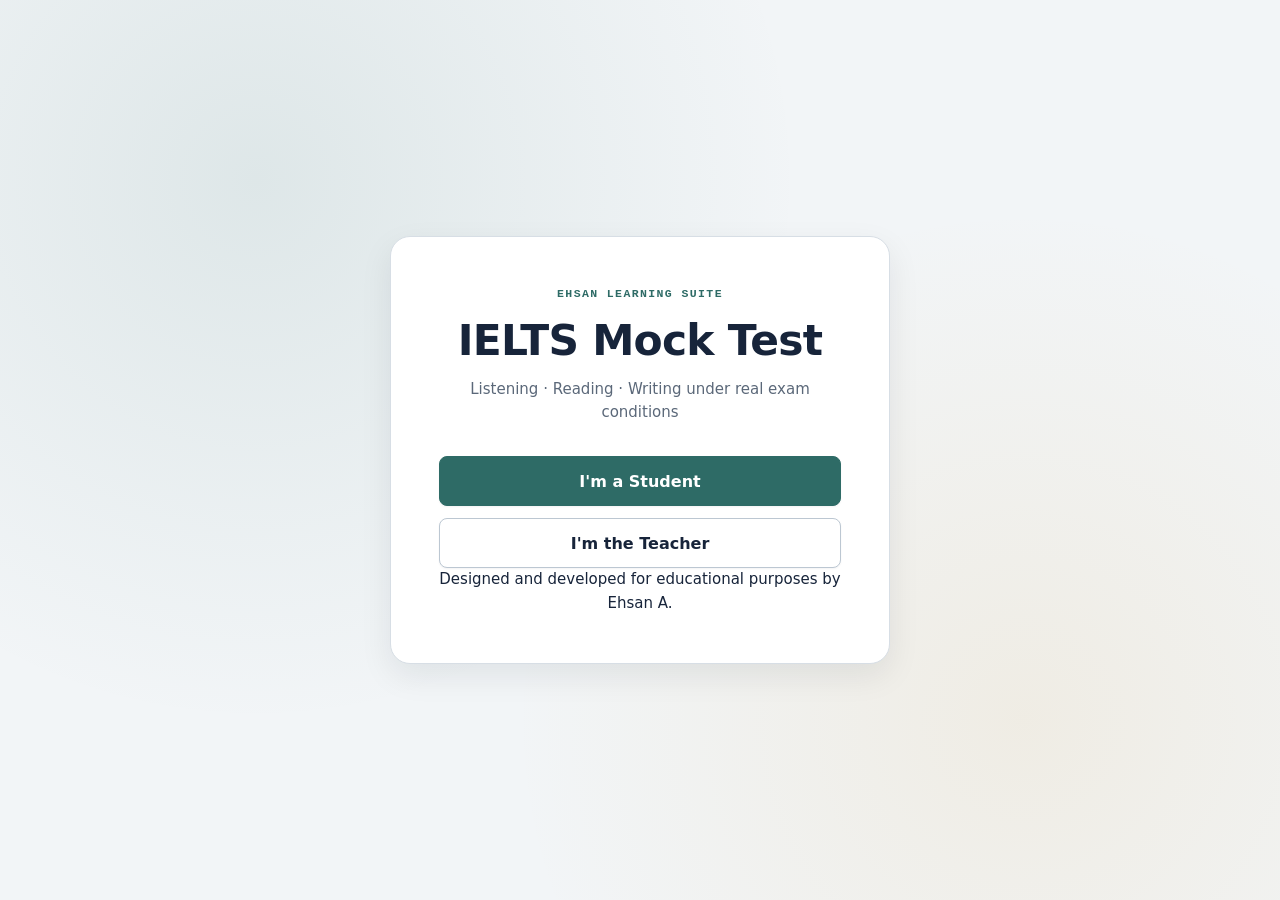
<file: index.html>
<!DOCTYPE html>
<html lang="en">
<head>
<meta charset="UTF-8">
<meta name="viewport" content="width=device-width, initial-scale=1.0">
<title>EHSAN IELTS Mock Test</title>
<link rel="preconnect" href="https://fonts.googleapis.com">
<link href="https://fonts.googleapis.com/css2?family=Lora:wght@500;600;700&family=IBM+Plex+Sans:wght@400;500;600;700&family=IBM+Plex+Mono:wght@500;600&display=swap" rel="stylesheet">
<link rel="stylesheet" href="css/style.css">
</head>
<body>
<div class="gate-wrap">
  <div class="gate-card">
    <div class="gate-eyebrow">EHSAN Learning Suite</div>
    <h1 class="gate-title">IELTS Mock Test</h1>
    <p class="gate-sub">Listening &middot; Reading &middot; Writing under real exam conditions</p>
    <div class="gate-actions">
      <a class="btn btn-primary btn-lg" href="student-login.html">I'm a Student</a>
      <a class="btn btn-ghost btn-lg" href="teacher-login.html">I'm the Teacher</a>
    </div>
    <div class="footer-label">Designed and developed for educational purposes by Ehsan A.</div>
  </div>
</div>
</body>
</html>
</file>
<file: css/style.css>
@layer reset, base, layout, components, pages, utilities, motion;

@layer reset {
  *,
  *::before,
  *::after {
    box-sizing: border-box;
  }

  html {
    color-scheme: light;
    scroll-behavior: smooth;
  }

  body,
  h1,
  h2,
  h3,
  h4,
  p {
    margin-top: 0;
  }

  button,
  input,
  select,
  textarea {
    font: inherit;
  }

  button {
    border: 0;
  }

  img,
  svg {
    max-width: 100%;
  }

  a {
    color: inherit;
    text-decoration: none;
  }
}

@layer base {
  :root {
    /* Brand */
    --color-navy-950: #11213a;
    --color-navy-900: #192d4b;
    --color-navy-800: #263d5d;
    --color-teal-800: #245b57;
    --color-teal-700: #2e6b66;
    --color-teal-600: #3b7f78;
    --color-teal-100: #e7f1ef;
    --color-amber-600: #b97816;
    --color-amber-500: #d49425;
    --color-amber-100: #fff3d9;
    --color-danger-700: #963823;
    --color-danger-600: #ad452f;
    --color-danger-100: #fceae5;
    --color-success-700: #176447;
    --color-success-100: #e5f5ed;

    /* Neutral surfaces */
    --color-page: #f2f5f7;
    --color-surface: #ffffff;
    --color-surface-subtle: #f8fafb;
    --color-surface-muted: #edf1f4;
    --color-border: #d7dee5;
    --color-border-strong: #bcc7d2;
    --color-text: #17243a;
    --color-text-muted: #5b6879;
    --color-text-faint: #7a8695;

    /* System font stack: no external font request */
    --font-ui: system-ui, -apple-system, BlinkMacSystemFont, "Segoe UI", Roboto,
      Helvetica, Arial, sans-serif, "Apple Color Emoji", "Segoe UI Emoji";
    --font-mono: ui-monospace, SFMono-Regular, Menlo, Monaco, Consolas,
      "Liberation Mono", "Courier New", monospace;

    /* Type scale */
    --text-xs: 0.75rem;
    --text-sm: 0.875rem;
    --text-base: 0.9375rem;
    --text-lg: 1.125rem;
    --text-xl: clamp(1.3rem, 2vw, 1.55rem);
    --text-2xl: clamp(1.65rem, 2.6vw, 2rem);

    /* Spacing */
    --space-1: 0.25rem;
    --space-2: 0.5rem;
    --space-3: 0.75rem;
    --space-4: 1rem;
    --space-5: 1.5rem;
    --space-6: 2rem;
    --space-8: 3rem;

    /* Shape and elevation */
    --radius-sm: 0.5rem;
    --radius-md: 0.75rem;
    --radius-lg: 1rem;
    --radius-xl: 1.25rem;
    --shadow-xs: 0 1px 2px rgb(15 23 42 / 5%);
    --shadow-sm: 0 2px 8px rgb(15 23 42 / 6%);
    --shadow-md: 0 12px 32px rgb(15 23 42 / 8%);
    --focus-ring: 0 0 0 3px rgb(212 148 37 / 28%);

    /* Motion */
    --ease-standard: cubic-bezier(0.2, 0, 0, 1);
    --duration-fast: 140ms;
    --duration-normal: 200ms;

    /* Backward-compatible aliases used throughout the app */
    --paper: var(--color-surface);
    --bg: var(--color-page);
    --ink: var(--color-navy-900);
    --ink-soft: var(--color-text-muted);
    --teal: var(--color-teal-700);
    --teal-dark: var(--color-teal-800);
    --amber: var(--color-amber-500);
    --danger: var(--color-danger-600);
    --line: var(--color-border);
    --radius: var(--radius-md);
    --serif: var(--font-ui);
    --sans: var(--font-ui);
    --mono: var(--font-mono);
  }

  body {
    min-height: 100vh;
    margin: 0;
    background:
      radial-gradient(circle at 8% 0%, rgb(46 107 102 / 5%), transparent 30rem),
      var(--color-page);
    color: var(--color-text);
    font-family: var(--font-ui);
    font-size: var(--text-base);
    line-height: 1.55;
    text-rendering: optimizeLegibility;
    -webkit-font-smoothing: antialiased;
  }

  h1,
  h2,
  h3,
  h4 {
    color: var(--color-text);
    font-family: var(--font-ui);
    line-height: 1.2;
    letter-spacing: -0.018em;
  }

  h1,
  h2 {
    font-weight: 750;
  }

  h3,
  h4 {
    font-weight: 700;
  }

  ::selection {
    background: rgb(46 107 102 / 20%);
  }

  :focus-visible {
    outline: 2px solid var(--color-amber-500);
    outline-offset: 3px;
  }

  ::-webkit-scrollbar {
    width: 11px;
    height: 11px;
  }

  ::-webkit-scrollbar-track {
    background: transparent;
  }

  ::-webkit-scrollbar-thumb {
    border: 3px solid transparent;
    border-radius: 999px;
    background: rgb(91 104 121 / 38%);
    background-clip: padding-box;
  }
}

@layer layout {
  .gate-wrap,
  .center-wrap {
    min-height: 100vh;
    display: grid;
    place-items: center;
    padding: clamp(1rem, 4vw, 3rem);
  }

  .gate-wrap {
    background:
      radial-gradient(circle at 20% 20%, rgb(46 107 102 / 10%), transparent 34rem),
      radial-gradient(circle at 80% 80%, rgb(212 148 37 / 9%), transparent 32rem),
      var(--color-page);
  }

  .admin-shell {
    display: grid;
    grid-template-columns: 236px minmax(0, 1fr);
    min-height: 100vh;
  }

  .admin-sidebar {
    position: sticky;
    top: 0;
    z-index: 20;
    display: flex;
    height: 100vh;
    flex-direction: column;
    padding: 1.5rem 0.9rem 1rem;
    overflow-y: auto;
    color: #fff;
    background:
      linear-gradient(180deg, rgb(255 255 255 / 2%), transparent 25%),
      var(--color-navy-950);
    box-shadow: 8px 0 30px rgb(17 33 58 / 8%);
  }

  .admin-main {
    min-width: 0;
    padding: clamp(1.5rem, 3.2vw, 2.75rem);
    overflow-y: auto;
  }

  .panel-head {
    display: flex;
    align-items: flex-start;
    justify-content: space-between;
    gap: 1rem;
    margin-bottom: 1.5rem;
    flex-wrap: wrap;
  }

  .panel-head h1,
  .panel-head h2 {
    margin: 0;
    font-size: var(--text-2xl);
  }

  .settings-row,
  .grading-controls,
  .prelim-scores,
  .exam-card-actions {
    display: flex;
    align-items: center;
    gap: 0.75rem;
    flex-wrap: wrap;
  }

  .exam-list {
    display: grid;
    gap: 0.85rem;
  }

  .exam-body {
    display: grid;
    grid-template-columns: minmax(0, 1fr) minmax(0, 1fr);
    min-height: calc(100vh - 130px);
  }
}

@layer components {
  /* Buttons */
  .btn {
    display: inline-flex;
    min-height: 42px;
    align-items: center;
    justify-content: center;
    gap: 0.45rem;
    padding: 0.68rem 1.15rem;
    border: 1px solid transparent;
    border-radius: var(--radius-sm);
    font-weight: 700;
    font-size: 0.9rem;
    line-height: 1.1;
    cursor: pointer;
    box-shadow: var(--shadow-xs);
    transition:
      transform var(--duration-fast) var(--ease-standard),
      box-shadow var(--duration-fast) var(--ease-standard),
      border-color var(--duration-fast) var(--ease-standard),
      background-color var(--duration-fast) var(--ease-standard),
      color var(--duration-fast) var(--ease-standard);
  }

  .btn:hover:not(:disabled) {
    transform: translateY(-1px);
    box-shadow: var(--shadow-sm);
  }

  .btn:active:not(:disabled) {
    transform: translateY(0);
    box-shadow: var(--shadow-xs);
  }

  .btn-primary {
    color: #fff;
    background: var(--color-teal-700);
    border-color: var(--color-teal-700);
  }

  .btn-primary:hover:not(:disabled) {
    background: var(--color-teal-800);
    border-color: var(--color-teal-800);
  }

  .btn-ghost {
    color: var(--color-text);
    background: var(--color-surface);
    border-color: var(--color-border-strong);
  }

  .btn-ghost:hover:not(:disabled) {
    color: var(--color-teal-800);
    background: var(--color-teal-100);
    border-color: rgb(46 107 102 / 48%);
  }

  .btn-danger {
    color: #fff;
    background: var(--color-danger-600);
    border-color: var(--color-danger-600);
  }

  .btn-danger:hover:not(:disabled) {
    background: var(--color-danger-700);
    border-color: var(--color-danger-700);
  }

  .btn:disabled {
    opacity: 0.48;
    cursor: not-allowed;
    box-shadow: none;
  }

  .btn-lg {
    min-height: 50px;
    padding: 0.85rem 1.6rem;
    font-size: 1rem;
  }

  .btn-sm {
    min-height: 34px;
    padding: 0.48rem 0.78rem;
    font-size: 0.79rem;
  }

  /* Form controls */
  .text-input,
  .grading-controls select,
  select.text-input,
  textarea.text-input {
    width: 100%;
    min-height: 44px;
    padding: 0.72rem 0.85rem;
    border: 1px solid var(--color-border-strong);
    border-radius: var(--radius-sm);
    color: var(--color-text);
    background: var(--color-surface);
    box-shadow: inset 0 1px 1px rgb(15 23 42 / 2%);
    transition:
      border-color var(--duration-fast) var(--ease-standard),
      box-shadow var(--duration-fast) var(--ease-standard),
      background-color var(--duration-fast) var(--ease-standard);
  }

  .text-input:hover,
  .grading-controls select:hover {
    border-color: rgb(46 107 102 / 58%);
  }

  .text-input:focus,
  .grading-controls select:focus {
    outline: 0;
    border-color: var(--color-teal-700);
    box-shadow: var(--focus-ring);
  }

  .text-input::placeholder,
  textarea::placeholder {
    color: var(--color-text-faint);
    opacity: 1;
  }

  .textarea-input {
    min-height: 120px;
    resize: vertical;
  }

  label {
    color: var(--color-text);
  }

  .muted {
    color: var(--color-text-muted);
  }

  .small {
    font-size: var(--text-sm);
  }

  .error-msg,
  .success-msg {
    min-height: 1.15rem;
    margin-top: 0.35rem;
    font-size: 0.84rem;
    font-weight: 650;
  }

  .error-msg {
    color: var(--color-danger-700);
  }

  .success-msg,
  #liveIndicator {
    color: var(--color-success-700);
  }

  /* Cards */
  .gate-card,
  .auth-card,
  .intro-card,
  .settings-card,
  .exam-card,
  .builder-part-card,
  .grading-card {
    background: var(--color-surface);
    border: 1px solid var(--color-border);
    box-shadow: var(--shadow-xs);
  }

  .gate-card,
  .auth-card,
  .intro-card {
    width: min(100%, 500px);
    padding: clamp(1.75rem, 5vw, 3rem);
    border-radius: var(--radius-xl);
    box-shadow: var(--shadow-md);
  }

  .gate-card {
    max-width: 500px;
    text-align: center;
  }

  .auth-card {
    max-width: 460px;
  }

  .intro-card {
    max-width: 620px;
  }

  .gate-eyebrow,
  .intro-eyebrow {
    margin-bottom: 0.8rem;
    color: var(--color-teal-700);
    font-family: var(--font-mono);
    font-size: 0.72rem;
    font-weight: 700;
    letter-spacing: 0.12em;
    text-transform: uppercase;
  }

  .intro-eyebrow {
    color: var(--color-amber-600);
  }

  .gate-title {
    margin-bottom: 0.7rem;
    font-size: clamp(2rem, 7vw, 2.65rem);
  }

  .gate-sub {
    margin-bottom: 2rem;
    color: var(--color-text-muted);
  }

  .gate-actions {
    display: grid;
    gap: 0.75rem;
  }

  .auth-card h2,
  .intro-card h2 {
    margin: 0.3rem 0 0.65rem;
    font-size: var(--text-xl);
  }

  .link-back {
    padding: 0;
    color: var(--color-teal-700);
    background: transparent;
    font-size: 0.85rem;
    font-weight: 700;
    cursor: pointer;
  }

  .link-back:hover {
    color: var(--color-teal-800);
    text-decoration: underline;
    text-underline-offset: 3px;
  }

  .intro-list {
    padding-left: 1.3rem;
    color: var(--color-text-muted);
    line-height: 1.8;
  }

  .intro-list strong {
    color: var(--color-text);
  }

  .prelim-scores .score-chip {
    min-width: 125px;
    flex: 1;
    padding: 0.9rem 1rem;
    text-align: center;
    background: var(--color-surface-subtle);
    border: 1px solid var(--color-border);
    border-radius: var(--radius-md);
  }

  .score-chip .band-num {
    color: var(--color-teal-700);
    font-size: 1.65rem;
    font-weight: 800;
    line-height: 1.1;
  }

  .score-chip .band-label {
    margin-top: 0.3rem;
    color: var(--color-text-muted);
    font-size: 0.72rem;
    font-weight: 700;
    letter-spacing: 0.07em;
    text-transform: uppercase;
  }

  .score-chip.pending {
    border-style: dashed;
    background: var(--color-surface-subtle);
  }

  .score-chip.pending .band-num {
    color: var(--color-text-muted);
    font-size: 1.35rem;
  }

  /* Admin navigation */
  .admin-brand {
    margin: 0.25rem 0.5rem 1.9rem;
    font-size: 1.2rem;
    font-weight: 800;
    letter-spacing: -0.02em;
  }

  .admin-brand span {
    color: var(--color-amber-500);
  }

  .admin-nav {
    display: grid;
    gap: 0.35rem;
  }

  .admin-nav-btn {
    position: relative;
    display: flex;
    min-height: 42px;
    align-items: center;
    width: 100%;
    padding: 0.67rem 0.78rem;
    border-radius: var(--radius-sm);
    color: rgb(255 255 255 / 75%);
    background: transparent;
    font-size: 0.88rem;
    font-weight: 650;
    text-align: left;
    cursor: pointer;
    transition:
      color var(--duration-fast) var(--ease-standard),
      background-color var(--duration-fast) var(--ease-standard),
      transform var(--duration-fast) var(--ease-standard);
  }

  .admin-nav-btn:hover {
    color: #fff;
    background: rgb(255 255 255 / 7%);
    transform: translateX(2px);
  }

  .admin-nav-btn.active,
  .admin-nav-btn[aria-current="page"] {
    color: #fff;
    background: var(--color-teal-700);
    box-shadow: inset 3px 0 0 var(--color-amber-500);
  }

  .sidebar-logout {
    min-height: 40px;
    margin-top: auto;
    color: #fff;
    background: transparent;
    border: 1px solid rgb(255 255 255 / 34%);
    box-shadow: none;
  }

  .sidebar-logout:hover:not(:disabled) {
    color: #fff;
    background: rgb(255 255 255 / 8%);
    border-color: rgb(255 255 255 / 75%);
  }

  /* Dashboard and builder cards */
  .settings-card,
  .grading-card {
    padding: 1.35rem;
    margin-bottom: 1.35rem;
    border-radius: var(--radius-lg);
  }

  .settings-card h3,
  .grading-card h4 {
    margin-bottom: 0.35rem;
  }

  .settings-row .text-input {
    max-width: 360px;
    margin: 0;
  }

  .exam-card {
    padding: 1rem 1.15rem;
    display: flex;
    align-items: center;
    justify-content: space-between;
    gap: 1rem;
    flex-wrap: wrap;
    border-radius: var(--radius-md);
    transition:
      border-color var(--duration-fast) var(--ease-standard),
      box-shadow var(--duration-fast) var(--ease-standard),
      transform var(--duration-fast) var(--ease-standard);
  }

  .exam-card:hover {
    transform: translateY(-1px);
    border-color: rgb(46 107 102 / 34%);
    box-shadow: var(--shadow-sm);
  }

  .exam-card-name {
    font-weight: 750;
  }

  .exam-card-meta {
    margin-top: 0.2rem;
    color: var(--color-text-muted);
    font-size: 0.8rem;
  }

  .builder-tabs {
    display: flex;
    gap: 0.3rem;
    margin-bottom: 1.4rem;
    padding: 0.25rem 0.25rem 0;
    overflow-x: auto;
    border-bottom: 1px solid var(--color-border);
  }

  .builder-tab {
    position: relative;
    min-height: 42px;
    padding: 0.65rem 1rem 0.8rem;
    white-space: nowrap;
    color: var(--color-text-muted);
    background: transparent;
    font-size: 0.88rem;
    font-weight: 700;
    cursor: pointer;
    transition:
      color var(--duration-fast) var(--ease-standard),
      background-color var(--duration-fast) var(--ease-standard);
  }

  .builder-tab:hover {
    color: var(--color-teal-800);
    background: rgb(46 107 102 / 5%);
  }

  .builder-tab::after {
    position: absolute;
    right: 0.65rem;
    bottom: -1px;
    left: 0.65rem;
    height: 3px;
    content: "";
    border-radius: 999px 999px 0 0;
    background: transparent;
    transform: scaleX(0.5);
    transition:
      transform var(--duration-normal) var(--ease-standard),
      background-color var(--duration-normal) var(--ease-standard);
  }

  .builder-tab.active {
    color: var(--color-teal-800);
  }

  .builder-tab.active::after {
    background: var(--color-teal-700);
    transform: scaleX(1);
  }

  .builder-tab-pane,
  .builder-pane {
    display: none;
  }

  .builder-tab-pane.active,
  .builder-pane.active {
    display: block;
    animation: pane-enter var(--duration-normal) var(--ease-standard) both;
  }

  .field-block {
    margin-bottom: 1.25rem;
  }

  .field-block > label,
  .builder-field-label {
    display: block;
    margin: 0.75rem 0 0.35rem;
    font-size: 0.84rem;
    font-weight: 750;
  }

  .builder-part-card {
    padding: clamp(1rem, 2.2vw, 1.35rem);
    margin-bottom: 1rem;
    border-radius: var(--radius-lg);
  }

  .builder-part-head {
    display: flex;
    align-items: center;
    justify-content: space-between;
    gap: 0.75rem;
    margin-bottom: 0.85rem;
  }

  .builder-part-head strong {
    font-weight: 750;
  }

  .builder-question-row {
    display: grid;
    grid-template-columns: minmax(0, 1fr) auto;
    align-items: start;
    gap: 0.75rem;
    padding: 0.9rem 0;
    border-top: 1px dashed var(--color-border);
  }

  .builder-question-row:first-of-type {
    border-top: 0;
  }

  .submit-bar {
    position: sticky;
    bottom: 0;
    z-index: 12;
    display: flex;
    align-items: center;
    gap: 0.85rem;
    margin-top: 1.25rem;
    padding: 0.9rem 0;
    border-top: 1px solid rgb(188 199 210 / 80%);
    background: rgb(242 245 247 / 92%);
    backdrop-filter: blur(12px);
  }

  /* Quill */
  .rich-editor {
    margin: 0.4rem 0;
    overflow: hidden;
    background: var(--color-surface);
    border-radius: var(--radius-sm);
  }

  .ql-toolbar.ql-snow {
    border: 1px solid var(--color-border-strong);
    border-bottom: 0;
    border-radius: var(--radius-sm) var(--radius-sm) 0 0;
    background: var(--color-surface-subtle);
  }

  .rich-editor .ql-container,
  .rich-editor.ql-container {
    border-color: var(--color-border-strong);
    font-family: var(--font-ui);
    font-size: 0.92rem;
  }

  .rich-editor .ql-editor {
    line-height: 1.65;
  }

  .ql-toolbar.ql-snow:has(+ .rich-editor:focus-within),
  .rich-editor:focus-within,
  .rich-editor.ql-container:focus-within {
    border-color: var(--color-teal-700);
  }

  .rich-editor:focus-within {
    box-shadow: var(--focus-ring);
  }

  .rich-editor .ql-editor.ql-blank::before {
    color: var(--color-text-faint);
    font-style: normal;
  }

  /* Grading content */
  .grading-essay {
    max-height: 300px;
    margin: 0.85rem 0;
    padding: 1rem;
    overflow-y: auto;
    white-space: pre-wrap;
    line-height: 1.7;
    background: var(--color-surface-subtle);
    border: 1px solid var(--color-border);
    border-radius: var(--radius-md);
  }

  .grading-controls select {
    width: 120px;
  }

  /* Audio */
  .custom-audio-player {
    margin-top: 1rem;
  }

  .audio-actions {
    display: flex;
    align-items: stretch;
    justify-content: center;
    gap: 0.7rem;
    flex-wrap: wrap;
  }

  .audio-actions .btn {
    min-width: 150px;
  }

  .audio-status {
    color: var(--color-teal-700);
    font-family: var(--font-mono);
    font-size: 0.82rem;
    font-weight: 700;
  }

  .audio-progress {
    width: 100%;
    margin: 0;
    padding: 0.65rem 0.8rem;
    border: 1px solid var(--color-border);
    border-radius: var(--radius-md);
    background: var(--color-surface);
  }

  .audio-progress-meta {
    display: flex;
    justify-content: space-between;
    gap: 1rem;
    margin-bottom: 0.55rem;
    color: var(--color-text-muted);
    font-size: 0.78rem;
  }

  .audio-progress-meta strong {
    color: var(--color-teal-700);
    font-family: var(--font-mono);
  }

  .audio-progress-track {
    height: 8px;
    overflow: hidden;
    border-radius: 999px;
    background: var(--color-border);
  }

  .audio-progress-fill {
    width: 0;
    height: 100%;
    border-radius: inherit;
    background: var(--color-teal-700);
    transition: width 0.25s linear;
  }

  .next-part-wrap {
    margin-top: 1rem;
    padding-top: 1rem;
    border-top: 1px solid var(--color-border);
  }

  .next-part-wrap[hidden] {
    display: none;
  }

  .part-locked {
    position: relative;
  }

  .part-locked::before {
    content: "This Listening part is complete. Answers are locked while the next part loads.";
    display: block;
    margin-bottom: 1rem;
    padding: 0.8rem 1rem;
    border: 1px solid #a8d5cc;
    border-radius: var(--radius-sm);
    color: var(--color-teal-800);
    background: var(--color-teal-100);
    font-weight: 700;
  }

  .part-locked .exam-question-group-body {
    opacity: 0.72;
  }

  .submission-status {
    max-width: 240px;
    color: #d7f4ed;
    font-size: 0.76rem;
  }

  .submission-status.error {
    color: #ffd3cd;
  }
}

@layer pages {
  /* Exam runner */
  .exam-header {
    position: sticky;
    top: 0;
    z-index: 30;
    display: flex;
    min-height: 64px;
    align-items: center;
    justify-content: space-between;
    gap: 1rem;
    padding: 0.75rem 1.4rem;
    color: #fff;
    background: rgb(17 33 58 / 97%);
    box-shadow: 0 5px 18px rgb(17 33 58 / 14%);
    backdrop-filter: blur(12px);
  }

  .exam-header-left,
  .exam-header-right {
    display: flex;
    align-items: center;
    gap: 0.8rem;
  }

  .exam-header-right {
    font-size: 0.84rem;
  }

  .section-tag {
    padding: 0.35rem 0.62rem;
    border-radius: 999px;
    color: #fff;
    background: var(--color-teal-700);
    font-family: var(--font-mono);
    font-size: 0.68rem;
    font-weight: 750;
    letter-spacing: 0.08em;
    text-transform: uppercase;
  }

  .part-label {
    font-weight: 700;
  }

  .exam-timer {
    padding: 0.35rem 0.75rem;
    border: 1px solid rgb(255 255 255 / 12%);
    border-radius: var(--radius-sm);
    background: rgb(255 255 255 / 8%);
    font-family: var(--font-mono);
    font-size: 1.15rem;
    font-weight: 750;
    letter-spacing: 0.035em;
  }

  .exam-timer.urgent {
    color: var(--color-navy-950);
    background: var(--color-amber-500);
    border-color: var(--color-amber-500);
    animation: timer-pulse 1.2s ease-in-out infinite alternate;
  }

  .exam-passage,
  .exam-questions {
    max-height: calc(100vh - 130px);
    padding: clamp(1.35rem, 3vw, 2.25rem);
    overflow-y: auto;
  }

  .exam-passage {
    background: var(--color-surface-subtle);
    border-right: 1px solid var(--color-border);
    line-height: 1.78;
  }

  .exam-passage > * {
    max-width: 76ch;
    margin-right: auto;
    margin-left: auto;
  }

  .exam-passage h2,
  .exam-passage h3 {
    margin-top: 0;
  }

  .exam-passage ol,
  .exam-passage ul {
    padding-left: 1.45rem;
  }

  .exam-passage blockquote {
    margin: 1rem 0;
    padding: 0.65rem 1rem;
    color: var(--color-text-muted);
    background: var(--color-teal-100);
    border-left: 4px solid var(--color-teal-700);
    border-radius: 0 var(--radius-sm) var(--radius-sm) 0;
  }

  .exam-questions {
    background: var(--color-surface);
  }

  .question-block {
    margin-bottom: 1.45rem;
    padding: 0 0 1.3rem;
    border-bottom: 1px solid var(--color-border);
  }

  .question-block:last-child {
    border-bottom: 0;
  }

  .q-num {
    display: inline-flex;
    min-width: 1.8rem;
    align-items: center;
    justify-content: center;
    margin-right: 0.4rem;
    color: var(--color-teal-800);
    font-family: var(--font-mono);
    font-weight: 800;
  }

  .q-hint {
    margin-left: 0.35rem;
    color: var(--color-amber-600);
    font-size: 0.75rem;
    font-weight: 750;
  }

  .q-options {
    display: grid;
    gap: 0.55rem;
    margin-top: 0.75rem;
  }

  .q-option {
    display: flex;
    min-height: 44px;
    align-items: center;
    gap: 0.7rem;
    padding: 0.65rem 0.75rem;
    border: 1px solid var(--color-border-strong);
    border-radius: var(--radius-sm);
    background: var(--color-surface);
    cursor: pointer;
    transition:
      border-color var(--duration-fast) var(--ease-standard),
      background-color var(--duration-fast) var(--ease-standard),
      box-shadow var(--duration-fast) var(--ease-standard),
      transform var(--duration-fast) var(--ease-standard);
  }

  .q-option:hover {
    transform: translateY(-1px);
    border-color: var(--color-teal-700);
    box-shadow: var(--shadow-xs);
  }

  .q-option.selected {
    border-color: var(--color-teal-700);
    background: var(--color-teal-100);
    box-shadow: 0 0 0 1px rgb(46 107 102 / 18%);
  }

  .q-option .box {
    width: 18px;
    height: 18px;
    flex: 0 0 auto;
    border: 2px solid var(--color-border-strong);
    background: #fff;
  }

  .q-option.mc-opt .box {
    border-radius: 50%;
  }

  .q-option.multi-opt .box {
    border-radius: 4px;
  }

  .q-option.selected .box {
    border-color: var(--color-teal-700);
    background:
      radial-gradient(circle, #fff 0 30%, transparent 34%),
      var(--color-teal-700);
  }

  .q-option.multi-opt.selected .box {
    background:
      linear-gradient(135deg, transparent 42%, #fff 42% 52%, transparent 52%) 2px 6px / 7px 7px no-repeat,
      linear-gradient(45deg, transparent 47%, #fff 47% 57%, transparent 57%) 7px 3px / 8px 12px no-repeat,
      var(--color-teal-700);
  }

  .q-fill-input {
    width: min(100%, 230px);
    padding: 0.4rem 0.45rem;
    border: 0;
    border-bottom: 2px solid var(--color-teal-700);
    color: var(--color-text);
    background: transparent;
  }

  .q-fill-input:focus {
    outline: 0;
    border-color: var(--color-amber-500);
    box-shadow: 0 3px 0 rgb(212 148 37 / 16%);
  }

  .audio-player-block {
    padding: 1.35rem;
    text-align: center;
    background: var(--color-surface-subtle);
    border: 1px solid var(--color-border);
    border-radius: var(--radius-lg);
  }

  .exam-body.listening-workspace {
    grid-template-columns: minmax(0, 1fr);
  }

  .listening-workspace .exam-passage,
  .listening-workspace .exam-questions {
    max-height: none;
    overflow: visible;
  }

  .listening-workspace .exam-passage {
    padding: 0.85rem clamp(1rem, 2.5vw, 2rem);
    border-right: 0;
    border-bottom: 1px solid var(--color-border);
  }

  .listening-workspace .exam-passage > * {
    max-width: none;
  }

  .listening-workspace .exam-questions {
    display: grid;
    grid-template-columns: minmax(0, 1fr);
    align-items: start;
    gap: 1.25rem;
    width: 100%;
  }

  .listening-workspace .exam-question-group {
    min-width: 0;
    margin: 0;
    break-inside: avoid;
  }

  .listening-workspace .listening-group-wide,
  .listening-workspace .part-locked::before {
    grid-column: 1 / -1;
  }

  .listening-audio-bar {
    display: grid;
    grid-template-columns: minmax(180px, 1.1fr) minmax(110px, auto) minmax(220px, 1.35fr) minmax(260px, 1fr) auto;
    align-items: center;
    gap: 0.75rem 1rem;
    padding: 0.8rem 1rem;
    text-align: left;
    border-radius: var(--radius-md);
  }

  .listening-audio-intro h3,
  .listening-audio-intro p {
    margin: 0;
  }

  .listening-audio-intro p {
    margin-top: 0.2rem;
  }

  .audio-status-wrap {
    min-width: 0;
  }

  .listening-volume-control {
    display: grid;
    grid-template-columns: auto minmax(90px, 1fr) auto auto;
    align-items: center;
    gap: 0.55rem;
  }

  .listening-volume-control label,
  .listening-volume-control output {
    color: var(--color-text-muted);
    font-size: 0.78rem;
    font-weight: 700;
    white-space: nowrap;
  }

  .listening-volume-control input[type="range"] {
    width: 100%;
    min-width: 90px;
    accent-color: var(--color-teal-700);
  }

  .listening-volume-control input[type="range"]:focus-visible,
  .audio-mute-btn:focus-visible {
    outline: 3px solid rgb(46 107 102 / 28%);
    outline-offset: 3px;
  }

  .listening-audio-bar .audio-actions,
  .listening-audio-bar .custom-audio-player {
    margin: 0;
  }

  .listening-audio-bar .audio-actions .btn {
    min-width: max-content;
  }

  .listening-audio-bar .next-part-wrap {
    grid-column: 1 / -1;
    margin-top: 0;
    padding-top: 0.75rem;
    text-align: center;
  }

  .audio-player-block audio {
    width: 100%;
    margin-top: 0.75rem;
  }

  .audio-missing-note {
    margin-top: 0.65rem;
    color: var(--color-amber-600);
    font-size: 0.82rem;
  }

  .candidate-nav {
    position: sticky;
    bottom: 0;
    z-index: 25;
    display: flex;
    justify-content: center;
    padding: 0.7rem 1.3rem;
    background: rgb(17 33 58 / 97%);
    box-shadow: 0 -5px 18px rgb(17 33 58 / 12%);
    backdrop-filter: blur(12px);
  }

  .nav-bubbles {
    display: flex;
    max-width: 920px;
    gap: 0.35rem;
    flex-wrap: wrap;
  }

  .nav-bubble {
    display: grid;
    width: 32px;
    height: 32px;
    place-items: center;
    border: 1px solid rgb(255 255 255 / 12%);
    border-radius: 50%;
    color: #fff;
    background: rgb(255 255 255 / 11%);
    font-family: var(--font-mono);
    font-size: 0.72rem;
    font-weight: 750;
    cursor: pointer;
    transition:
      transform var(--duration-fast) var(--ease-standard),
      background-color var(--duration-fast) var(--ease-standard),
      outline-color var(--duration-fast) var(--ease-standard);
  }

  .nav-bubble:hover {
    transform: translateY(-2px);
    background: rgb(255 255 255 / 20%);
  }

  .nav-bubble.answered {
    background: var(--color-teal-700);
  }

  .nav-bubble.current {
    outline: 2px solid var(--color-amber-500);
    outline-offset: 2px;
  }

  .nav-bubble-wide {
    width: auto;
    min-width: 32px;
    padding: 0 0.4rem;
    border-radius: 999px;
  }

  /* Writing */
  .writing-answer-pane {
    display: flex;
    min-height: 0;
    flex-direction: column;
  }

  .writing-textarea {
    min-height: 400px;
    flex: 1;
    padding: 1rem;
    resize: none;
    color: var(--color-text);
    background: var(--color-surface);
    border: 1px solid var(--color-border-strong);
    border-radius: var(--radius-md);
    font-size: 1rem;
    line-height: 1.72;
  }

  .writing-textarea:focus {
    outline: 0;
    border-color: var(--color-teal-700);
    box-shadow: var(--focus-ring);
  }

  .word-count {
    margin-top: 0.55rem;
    color: var(--color-text-muted);
    font-family: var(--font-mono);
    font-size: 0.78rem;
    text-align: right;
  }
}

@layer utilities {
  .visually-hidden {
    position: absolute !important;
    width: 1px !important;
    height: 1px !important;
    padding: 0 !important;
    margin: -1px !important;
    overflow: hidden !important;
    clip: rect(0, 0, 0, 0) !important;
    white-space: nowrap !important;
    border: 0 !important;
  }
}

@layer motion {
  @keyframes pane-enter {
    from {
      opacity: 0;
      transform: translateY(5px);
    }
    to {
      opacity: 1;
      transform: translateY(0);
    }
  }

  @keyframes timer-pulse {
    from {
      box-shadow: 0 0 0 0 rgb(212 148 37 / 0%);
    }
    to {
      box-shadow: 0 0 0 5px rgb(212 148 37 / 18%);
    }
  }

  @media (prefers-reduced-motion: reduce) {
    html {
      scroll-behavior: auto;
    }

    *,
    *::before,
    *::after {
      animation-duration: 0.01ms !important;
      animation-iteration-count: 1 !important;
      scroll-behavior: auto !important;
      transition-duration: 0.01ms !important;
    }
  }
}

@media (max-width: 1000px) {
  .admin-shell {
    grid-template-columns: 206px minmax(0, 1fr);
  }

  .admin-main {
    padding: 1.65rem;
  }
}

@media (max-width: 900px) {
  .exam-body {
    grid-template-columns: 1fr;
  }

  .exam-passage,
  .exam-questions {
    max-height: none;
  }

  .exam-passage {
    border-right: 0;
    border-bottom: 1px solid var(--color-border);
  }

  .listening-audio-bar {
    grid-template-columns: minmax(0, 1fr) auto;
  }

  .listening-audio-intro,
  .listening-audio-bar .audio-progress,
  .listening-volume-control {
    grid-column: 1 / -1;
  }

  .listening-audio-bar .audio-actions {
    grid-column: 2;
    grid-row: 1;
  }

  .admin-shell {
    grid-template-columns: 1fr;
  }

  .admin-sidebar {
    position: sticky;
    top: 0;
    height: auto;
    min-height: 0;
    flex-direction: row;
    align-items: center;
    gap: 0.75rem;
    padding: 0.7rem 0.85rem;
    overflow-x: auto;
  }

  .admin-brand {
    margin: 0 0.4rem 0 0;
    white-space: nowrap;
  }

  .admin-nav {
    display: flex;
    min-width: max-content;
    flex-direction: row;
    gap: 0.25rem;
  }

  .admin-nav-btn {
    width: auto;
    min-width: max-content;
  }

  .admin-nav-btn:hover {
    transform: none;
  }

  .sidebar-logout {
    min-width: max-content;
    margin-top: 0;
    margin-left: auto;
  }
}

@media (min-width: 1050px) {
  .listening-workspace .exam-questions {
    grid-template-columns: repeat(2, minmax(0, 1fr));
  }
}

@media (max-width: 640px) {
  body {
    font-size: 0.9rem;
  }

  .admin-main {
    padding: 1rem;
  }

  .panel-head {
    margin-bottom: 1rem;
  }

  .panel-head > * {
    width: 100%;
  }

  .panel-head select,
  .panel-head .text-input {
    max-width: none;
  }

  .builder-question-row {
    grid-template-columns: 1fr;
  }

  .builder-question-row > .row-actions {
    flex-direction: row;
    justify-self: end;
  }

  .exam-header {
    align-items: flex-start;
    padding: 0.65rem 0.8rem;
  }

  .exam-header-left,
  .exam-header-right {
    flex-wrap: wrap;
    gap: 0.45rem;
  }

  .exam-header-right {
    justify-content: flex-end;
  }

  .exam-timer {
    font-size: 1rem;
  }

  .exam-passage,
  .exam-questions {
    padding: 1.15rem;
  }

  .listening-workspace .exam-passage {
    padding: 0.75rem;
  }

  .listening-audio-bar {
    grid-template-columns: minmax(0, 1fr);
  }

  .listening-audio-bar .audio-actions {
    grid-column: 1;
    grid-row: auto;
  }

  .listening-volume-control {
    grid-template-columns: auto minmax(80px, 1fr) auto;
  }

  .listening-volume-control .audio-mute-btn {
    grid-column: 1 / -1;
    justify-self: start;
  }

  .candidate-nav {
    justify-content: flex-start;
    overflow-x: auto;
  }

  .nav-bubbles {
    min-width: max-content;
    flex-wrap: nowrap;
  }

  .settings-card,
  .grading-card,
  .builder-part-card {
    padding: 1rem;
  }

  .submit-bar {
    padding-bottom: max(0.9rem, env(safe-area-inset-bottom));
  }
}
</file>
